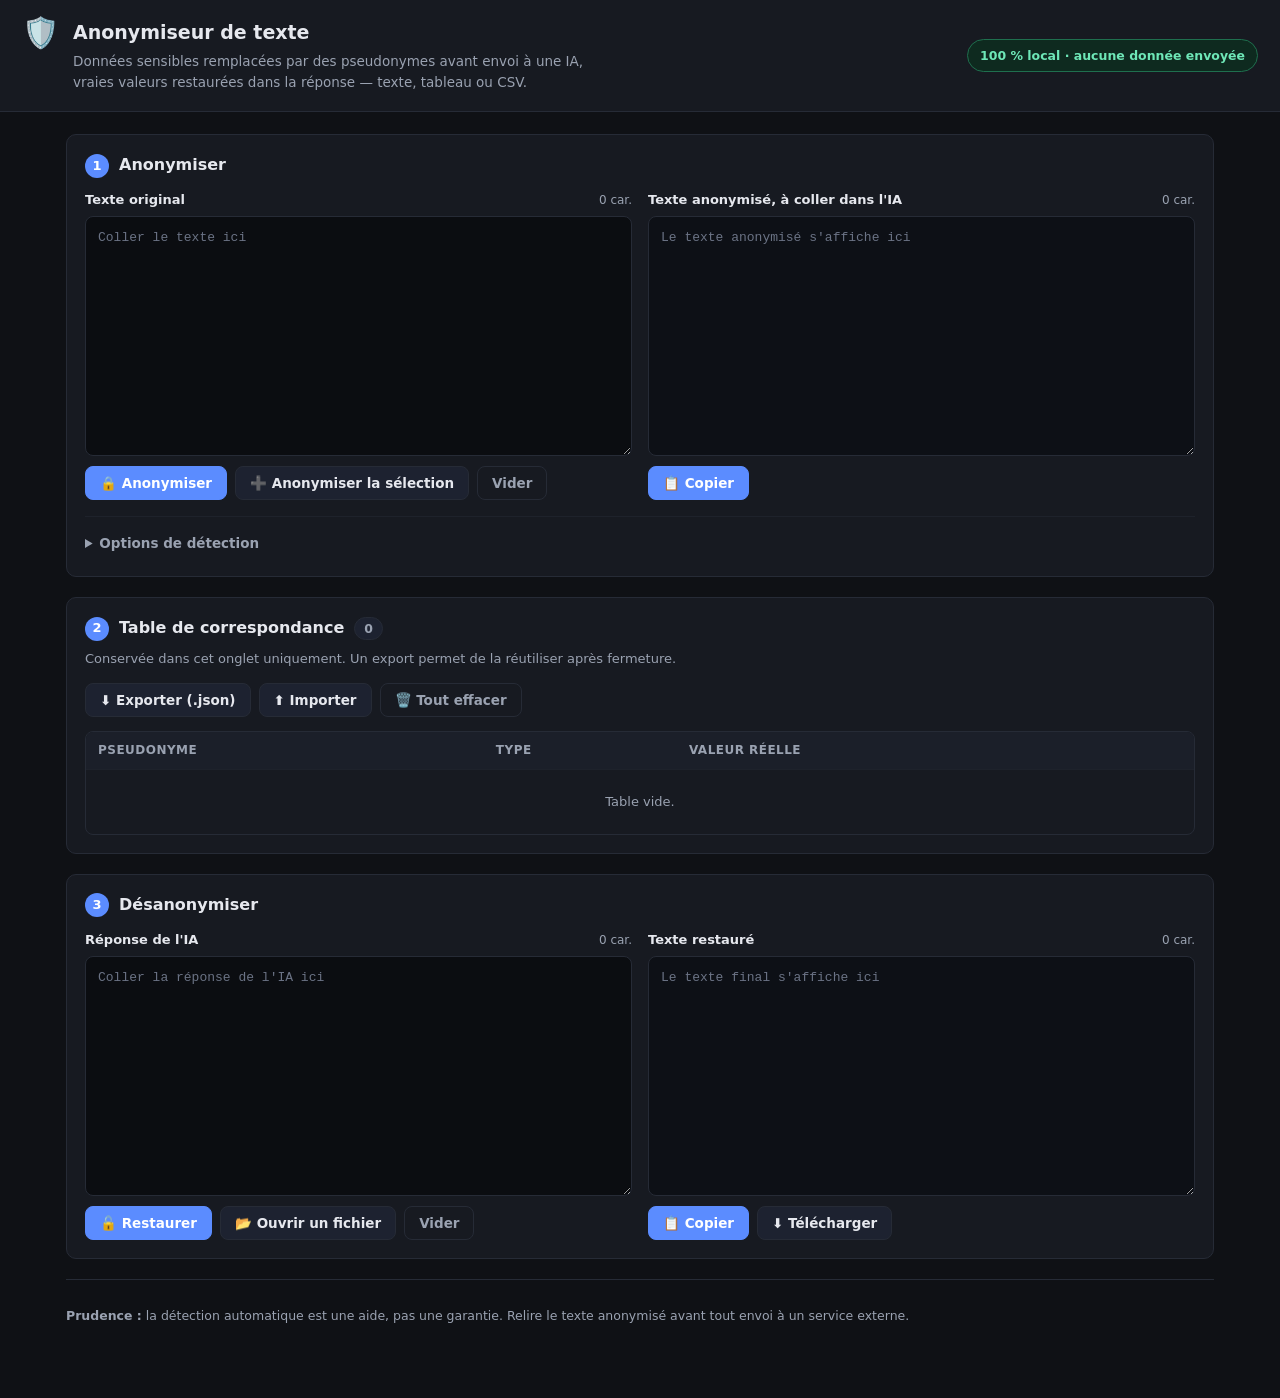
<file: src/index.html>
<!doctype html>
<html lang="fr">
<head>
<meta charset="utf-8">
<meta name="viewport" content="width=device-width, initial-scale=1, viewport-fit=cover">
<meta name="color-scheme" content="dark">
<meta name="theme-color" content="#171a21">
<title>Anonymiseur de texte</title>
<link rel="stylesheet" href="style.css">
</head>
<body>

<header class="topbar">
  <div class="brand">
    <span class="logo" aria-hidden="true">🛡️</span>
    <div>
      <h1>Anonymiseur de texte</h1>
      <p class="lede">Données sensibles remplacées par des pseudonymes avant envoi à une IA, vraies valeurs restaurées dans la réponse — texte, tableau ou CSV.</p>
    </div>
  </div>
  <span class="badge-local" title="Aucune requête réseau : tout le traitement a lieu dans cet onglet.">100&nbsp;% local · aucune donnée envoyée</span>
</header>

<main>

  <!-- ============ ÉTAPE 1 : ANONYMISER ============ -->
  <section class="card" aria-labelledby="step1-title">
    <h2 id="step1-title"><span class="step">1</span> Anonymiser</h2>

    <div class="grid-2">
      <div class="pane">
        <label class="pane-head" for="input">
          <span>Texte original</span>
          <span class="counter" id="input-count">0 car.</span>
        </label>
        <textarea id="input" spellcheck="false" placeholder="Coller le texte ici"></textarea>
        <div class="pane-actions">
          <button type="button" class="btn btn-primary" data-action="anonymize" title="Raccourci : Ctrl+Entrée">🔒 Anonymiser</button>
          <button type="button" class="btn" data-action="anonymize-selection" title="Ajoute le passage sélectionné aux termes toujours anonymisés">➕ Anonymiser la sélection</button>
          <button type="button" class="btn btn-ghost" data-action="clear-input">Vider</button>
        </div>
      </div>

      <div class="pane">
        <label class="pane-head" for="output">
          <span>Texte anonymisé, à coller dans l'IA</span>
          <span class="counter" id="output-count">0 car.</span>
        </label>
        <textarea id="output" spellcheck="false" readonly placeholder="Le texte anonymisé s'affiche ici"></textarea>
        <div class="pane-actions">
          <button type="button" class="btn btn-primary" data-action="copy-output">📋 Copier</button>
          <span class="hint" id="detect-summary" role="status"></span>
        </div>
      </div>
    </div>

    <details class="options">
      <summary>Options de détection</summary>

      <div class="opt-row">
        <fieldset class="mode">
          <legend>Style de pseudonyme</legend>
          <label><input type="radio" name="mode" value="placeholder" checked>
            <span><b>Balises</b> — <code>[PERSONNE_1]</code>, <code>[EMAIL_1]</code><br><small>Le plus fiable : l'IA recopie le marqueur tel quel, y compris dans un tableau ou un CSV.</small></span>
          </label>
          <label><input type="radio" name="mode" value="realistic">
            <span><b>Pseudos réalistes</b> — <code>Camille Fontaine</code>, <code>c.fontaine@exemple.fr</code><br><small>Lecture plus naturelle, mais un nom reformulé par l'IA n'est plus restaurable.</small></span>
          </label>
        </fieldset>

        <fieldset class="detectors">
          <legend>Types détectés</legend>
          <div id="detector-list"></div>
        </fieldset>

        <fieldset class="custom">
          <legend>Termes toujours anonymisés</legend>
          <textarea id="custom-terms" spellcheck="false" aria-label="Termes toujours anonymisés, un par ligne" placeholder="Un mot par ligne"></textarea>
          <small>Noms de projet, de client ou de produit non détectés automatiquement.</small>
        </fieldset>
      </div>
    </details>
  </section>

  <!-- ============ TABLE ============ -->
  <section class="card" aria-labelledby="step2-title">
    <h2 id="step2-title"><span class="step">2</span> Table de correspondance <span class="pill" id="table-count">0</span></h2>
    <p class="muted">Conservée dans cet onglet uniquement. Un export permet de la réutiliser après fermeture.</p>

    <div class="pane-actions">
      <button type="button" class="btn" data-action="export">⬇️ Exporter (.json)</button>
      <button type="button" class="btn" data-action="import">⬆️ Importer</button>
      <button type="button" class="btn btn-ghost" data-action="reset">🗑️ Tout effacer</button>
      <input type="file" id="import-file" accept="application/json,.json" hidden>
      <span class="hint" id="export-state" role="status"></span>
    </div>

    <div class="table-wrap">
      <table id="mapping-table">
        <thead>
          <tr><th>Pseudonyme</th><th>Type</th><th>Valeur réelle</th><th><span class="sr-only">Action</span></th></tr>
        </thead>
        <tbody id="mapping-body">
          <tr class="empty"><td colspan="4">Table vide.</td></tr>
        </tbody>
      </table>
    </div>
  </section>

  <!-- ============ ÉTAPE 3 : DÉSANONYMISER ============ -->
  <section class="card" aria-labelledby="step3-title">
    <h2 id="step3-title"><span class="step">3</span> Désanonymiser</h2>

    <div class="grid-2">
      <div class="pane">
        <label class="pane-head" for="reply">
          <span>Réponse de l'IA</span>
          <span class="counter" id="reply-count">0 car.</span>
        </label>
        <textarea id="reply" spellcheck="false" placeholder="Coller la réponse de l'IA ici"></textarea>
        <div class="pane-actions">
          <button type="button" class="btn btn-primary" data-action="deanonymize">🔓 Restaurer</button>
          <button type="button" class="btn" data-action="open-reply" title="Fichier .csv, .tsv, .txt ou .md">📂 Ouvrir un fichier</button>
          <button type="button" class="btn btn-ghost" data-action="clear-reply">Vider</button>
          <input type="file" id="reply-file" accept=".csv,.tsv,.txt,.md,text/csv,text/plain,text/markdown" hidden>
        </div>
      </div>

      <div class="pane">
        <label class="pane-head" for="restored">
          <span>Texte restauré</span>
          <span class="counter" id="restored-count">0 car.</span>
        </label>
        <textarea id="restored" spellcheck="false" readonly placeholder="Le texte final s'affiche ici"></textarea>
        <div class="pane-actions">
          <button type="button" class="btn btn-primary" data-action="copy-restored">📋 Copier</button>
          <button type="button" class="btn" data-action="download-restored" id="download-restored">⬇️ Télécharger</button>
          <span class="hint" id="restore-summary" role="status"></span>
        </div>
      </div>
    </div>
  </section>

  <footer class="foot">
    <p><strong>Prudence :</strong> la détection automatique est une aide, pas une garantie. Relire le texte anonymisé avant tout envoi à un service externe.</p>
  </footer>
</main>

<div id="toast" class="toast" role="status" aria-live="polite" hidden></div>

<script src="engine.js"></script>
<script src="app.js"></script>
</body>
</html>
</file>
<file: src/style.css>
:root {
  --bg: #0f1115;
  --bg-soft: #171a21;
  --bg-input: #0b0d11;
  --bg-raised: #1d2230;
  --bg-hover: #262c3c;
  --line: #262b36;
  --line-soft: #1e222b;
  --fg: #e6e8ee;
  --fg-muted: #9aa2b1;
  --accent: #5b8cff;
  --accent-hover: #4a7bef;
  --accent-fg: #ffffff;
  --pseudo: #8fb0ff;
  --ok: #34d399;
  --ok-line: #1f6f4e;
  --warn-line: #6b5a2a;
  --err-line: #6b1f1c;
  --radius: 10px;
  --gutter: 16px;
  --mono: ui-monospace, SFMono-Regular, Menlo, Consolas, monospace;
  color-scheme: dark;
}

* { box-sizing: border-box; }

/* Class rules such as .toast{display:…} would otherwise beat the UA rule. */
[hidden] { display: none !important; }

html { -webkit-text-size-adjust: 100%; text-size-adjust: 100%; }

body {
  margin: 0;
  background: var(--bg);
  color: var(--fg);
  font: 15px/1.55 system-ui, -apple-system, "Segoe UI", Roboto, sans-serif;
  overflow-wrap: break-word;
}

h1, h2 { margin: 0; font-weight: 650; }
code { font-family: var(--mono); font-size: .88em; background: var(--bg-raised); padding: 1px 5px; border-radius: 5px; }
small { color: var(--fg-muted); }

.sr-only {
  position: absolute; width: 1px; height: 1px; overflow: hidden;
  clip: rect(0 0 0 0); white-space: nowrap;
}

/* ---------- top bar ---------- */
.topbar {
  display: flex; flex-wrap: wrap; gap: 12px 20px;
  align-items: center; justify-content: space-between;
  padding: 18px max(22px, env(safe-area-inset-right)) 18px max(22px, env(safe-area-inset-left));
  border-bottom: 1px solid var(--line);
  background: var(--bg-soft);
}
.brand { display: flex; gap: 14px; align-items: flex-start; min-width: 0; }
.logo { font-size: 30px; line-height: 1; }
.topbar h1 { font-size: 19px; }
.lede { margin: 4px 0 0; color: var(--fg-muted); max-width: 64ch; font-size: 13.5px; }
.badge-local {
  border: 1px solid var(--ok-line); background: #0e2a1f; color: #6ee7b7;
  padding: 6px 12px; border-radius: 999px; font-size: 12.5px; font-weight: 600;
}

/* ---------- layout ---------- */
main {
  max-width: 1180px; margin: 0 auto;
  padding: 22px max(var(--gutter), env(safe-area-inset-right)) 60px max(var(--gutter), env(safe-area-inset-left));
}

.card {
  background: var(--bg-soft);
  border: 1px solid var(--line);
  border-radius: var(--radius);
  padding: 18px;
  margin-bottom: 20px;
}
.card h2 { font-size: 16px; display: flex; align-items: center; gap: 10px; margin-bottom: 12px; }
.step {
  display: inline-grid; place-items: center; flex: none;
  width: 24px; height: 24px; border-radius: 50%;
  background: var(--accent); color: var(--accent-fg);
  font-size: 13px; font-weight: 700;
}
.pill {
  background: var(--bg-raised); border: 1px solid var(--line);
  padding: 1px 9px; border-radius: 999px; font-size: 12.5px; color: var(--fg-muted);
}
.muted { color: var(--fg-muted); font-size: 13px; margin: -4px 0 14px; }

.grid-2 { display: grid; grid-template-columns: minmax(0, 1fr) minmax(0, 1fr); gap: 16px; }
.pane { display: flex; flex-direction: column; min-width: 0; }
.pane-head {
  display: flex; justify-content: space-between; align-items: baseline; gap: 10px;
  font-size: 13px; font-weight: 600; margin-bottom: 6px;
}
.counter { color: var(--fg-muted); font-weight: 400; font-size: 12px; white-space: nowrap; }

textarea {
  display: block; width: 100%; min-height: 240px; resize: vertical;
  background: var(--bg-input); color: var(--fg);
  border: 1px solid var(--line); border-radius: 8px;
  padding: 11px 12px;
  font-family: var(--mono); font-size: 13px; line-height: 1.55;
}
textarea::placeholder { color: #6b7385; }
textarea:focus-visible { outline: 2px solid var(--accent); outline-offset: -1px; border-color: transparent; }
textarea[readonly] { background: #0d1016; }

.pane-actions { display: flex; flex-wrap: wrap; gap: 8px; align-items: center; margin-top: 10px; }
.hint { color: var(--fg-muted); font-size: 12.5px; }
.hint.ok { color: var(--ok); }

/* ---------- buttons ---------- */
.btn {
  display: inline-flex; align-items: center; justify-content: center; gap: 6px;
  border: 1px solid var(--line); background: var(--bg-raised); color: var(--fg);
  padding: 8px 14px; border-radius: 8px; font-size: 13.5px; font-weight: 600;
  cursor: pointer; font-family: inherit; white-space: nowrap;
  touch-action: manipulation;
}
.btn:hover { background: var(--bg-hover); }
.btn:focus-visible { outline: 2px solid var(--accent); outline-offset: 2px; }
.btn:disabled { opacity: .45; cursor: not-allowed; }
.btn-primary { background: var(--accent); border-color: var(--accent); color: var(--accent-fg); }
.btn-primary:hover { background: var(--accent-hover); }
.btn-ghost { background: transparent; color: var(--fg-muted); }
.btn-ghost:hover { background: var(--bg-raised); color: var(--fg); }
.btn-mini { padding: 3px 9px; font-size: 12px; }

/* ---------- options ---------- */
.options { margin-top: 16px; border-top: 1px solid var(--line-soft); padding-top: 12px; }
.options summary { cursor: pointer; font-size: 13.5px; font-weight: 600; color: var(--fg-muted); padding: 4px 0; }
.options summary:hover { color: var(--fg); }
.opt-row { display: grid; grid-template-columns: 1.1fr 1fr 1fr; gap: 16px; margin-top: 14px; }
fieldset { border: 1px solid var(--line); border-radius: 8px; padding: 12px 14px; margin: 0; min-width: 0; }
legend { font-size: 12px; font-weight: 700; color: var(--fg-muted); text-transform: uppercase; letter-spacing: .04em; padding: 0 5px; }
.mode label { display: flex; gap: 9px; align-items: flex-start; margin-bottom: 10px; font-size: 13px; cursor: pointer; }
.mode input { margin-top: 4px; flex: none; }
.detectors label { display: flex; gap: 8px; align-items: center; font-size: 13px; padding: 3px 0; cursor: pointer; }
.detectors input { flex: none; }
.custom textarea { min-height: 120px; margin-bottom: 6px; }

/* ---------- mapping table ---------- */
.table-wrap { overflow-x: auto; margin-top: 14px; border: 1px solid var(--line); border-radius: 8px; }
table { width: 100%; border-collapse: collapse; font-size: 13px; }
th, td { text-align: left; padding: 9px 12px; border-bottom: 1px solid var(--line-soft); vertical-align: top; }
th { background: #1b1f29; color: var(--fg-muted); font-size: 12px; text-transform: uppercase; letter-spacing: .04em; }
tbody tr:last-child td { border-bottom: none; }
td.pseudo { font-family: var(--mono); color: var(--pseudo); white-space: nowrap; }
td.type { color: var(--fg-muted); white-space: nowrap; }
td.value { font-family: var(--mono); overflow-wrap: anywhere; }
td.act { text-align: right; white-space: nowrap; }
tr.empty td { color: var(--fg-muted); text-align: center; padding: 22px; }

/* ---------- toast ---------- */
.toast {
  position: fixed; left: 50%; transform: translateX(-50%);
  bottom: max(24px, calc(env(safe-area-inset-bottom) + 12px));
  width: max-content; max-width: min(calc(100vw - 2 * var(--gutter)), 520px);
  background: var(--bg-raised); border: 1px solid var(--line); color: var(--fg);
  padding: 11px 18px; border-radius: 10px; font-size: 13.5px; font-weight: 600;
  box-shadow: 0 10px 30px rgba(0, 0, 0, .5); z-index: 50; text-align: center;
}
.toast.ok { border-color: var(--ok-line); }
.toast.warn { border-color: var(--warn-line); }
.toast.err { border-color: var(--err-line); }

.foot { color: var(--fg-muted); font-size: 12.5px; border-top: 1px solid var(--line); padding-top: 14px; }

/* ---------- tablet ---------- */
@media (max-width: 900px) {
  .grid-2 { grid-template-columns: minmax(0, 1fr); }
  .opt-row { grid-template-columns: minmax(0, 1fr); }
}

/* ---------- phone ---------- */
@media (max-width: 640px) {
  body { font-size: 15px; }
  .topbar { padding-top: 14px; padding-bottom: 14px; padding-left: max(var(--gutter), env(safe-area-inset-left)); padding-right: max(var(--gutter), env(safe-area-inset-right)); }
  .logo { font-size: 26px; }
  .topbar h1 { font-size: 18px; }
  .lede { font-size: 13px; }
  main { padding-top: 16px; padding-bottom: 40px; }
  .card { padding: 14px; margin-bottom: 14px; }
  textarea { min-height: 190px; }

  /* Main actions fill the row; secondary ones share it. */
  .pane-actions .btn { flex: 1 1 auto; }
  .pane-actions .hint { flex-basis: 100%; }

  /* The table becomes one card per entry: no sideways scrolling. */
  .table-wrap { border: none; overflow: visible; }
  #mapping-table thead { display: none; }
  #mapping-table, #mapping-table tbody { display: block; }
  #mapping-table tr {
    display: grid; grid-template-columns: minmax(0, 1fr) auto; gap: 2px 10px;
    border: 1px solid var(--line); border-radius: 8px; padding: 10px 12px; margin-bottom: 8px;
    background: var(--bg-input);
  }
  #mapping-table td { display: block; padding: 0; border: none; }
  #mapping-table td.pseudo { grid-column: 1; grid-row: 1; overflow: hidden; text-overflow: ellipsis; }
  #mapping-table td.type { grid-column: 2; grid-row: 1; text-align: right; font-size: 12px; }
  #mapping-table td.value { grid-column: 1 / -1; grid-row: 2; }
  #mapping-table td.act { grid-column: 1 / -1; grid-row: 3; text-align: left; margin-top: 6px; }
  #mapping-table tr.empty { display: block; text-align: center; }
  #mapping-table tr.empty td { padding: 12px; }
}

/* ---------- touch screens ---------- */
@media (pointer: coarse) {
  /* Below 16px, iOS zooms into the field on focus. */
  textarea { font-size: 16px; }
  .btn { min-height: 44px; }
  .btn-mini { min-height: 36px; padding: 6px 12px; }
  .detectors label, .mode label { padding: 6px 0; }
  .detectors input, .mode input { width: 20px; height: 20px; }
  .options summary { padding: 10px 0; }
}
</file>
